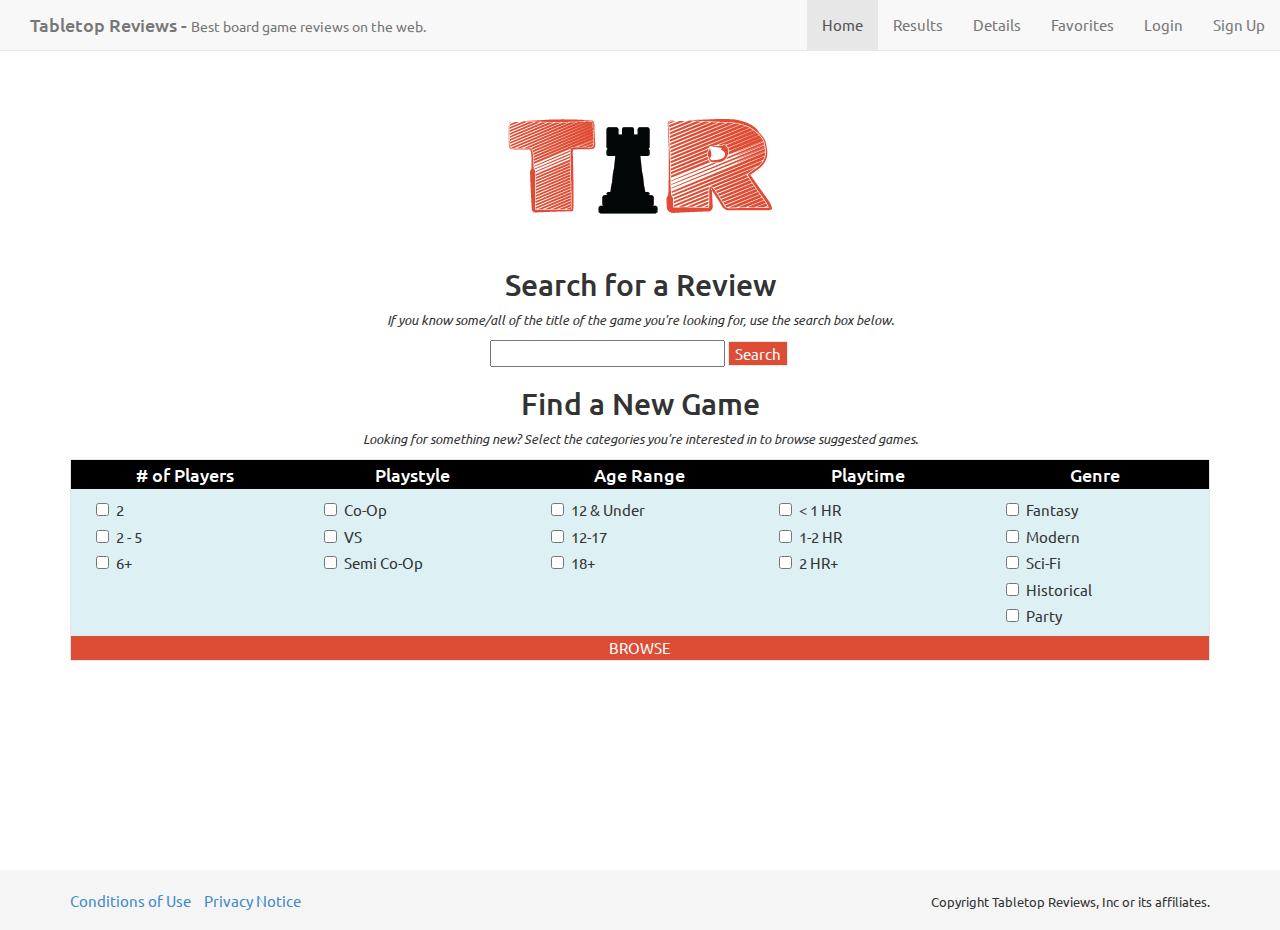
<file: index.html>
<!DOCTYPE html>
<html lang="en">

  <head>
    <meta charset="utf-8">
    <meta http-equiv="X-UA-Compatible" content="IE=edge">
    <meta name="viewport" content="width=device-width, initial-scale=1">
    <meta name="description" content="Board Game Reviews">
    <meta name="keywords" content="board, games, borad game, reviews">
    <meta name="author" content="James Stanbridge">
    <title>Tabletop Reviews</title>

    <link rel="icon" type="image" href="images/favicon.ico">

    <!-- Bootstrap -->
    <link href="css/bootstrap.min.css" rel="stylesheet">

    <!-- HTML5 Shim and Respond.js IE8 support of HTML5 elements and media queries -->
    <!-- WARNING: Respond.js doesn't work if you view the page via file:// -->
    <!--[if lt IE 9]>
      <script src="https://oss.maxcdn.com/html5shiv/3.7.2/html5shiv.min.js"></script>
      <script src="https://oss.maxcdn.com/respond/1.4.2/respond.min.js"></script>
    <![endif]-->

    <!-- Web Fonts -->
    <link href='http://fonts.googleapis.com/css?family=Ubuntu:300,400,500,700,300italic,400italic,500italic,700italic' rel='stylesheet' type='text/css'>

    <!-- My CSS -->
    <link href="css/mystyles.css" rel="stylesheet">

  </head>

  <body>


    <!-- Part 1: Wrap all page content here -->
    <div id="wrap">

      <!-- Fixed navbar -->
      <nav class="navbar navbar-default navbar-fixed-top">
  		  <div class="container-fluid">
          <div class="navbar-header">
            <button type="button" class="navbar-toggle collapsed" data-toggle="collapse" data-target="#bs-example-navbar-collapse-1">
              <span class="sr-only">Toggle navigation</span>
              <span class="icon-bar"></span>
              <span class="icon-bar"></span>
              <span class="icon-bar"></span>
            </button>
          </div>
          <div class="collapse navbar-collapse" id="bs-example-navbar-collapse-1">
      			<p class="navbar-text h4">Tabletop Reviews - <small>Best board game reviews on the web.</small></p>
            <ul class="nav navbar-nav navbar-right">
               <li class="active"><a href="index.html">Home</a></li>
               <li><a href="results.html">Results</a></li>
               <li><a href="details.html">Details</a></li>
               <li><a href="faves.html">Favorites</a></li>
               <li><a href="login.html">Login</a></li>
               <li><a href="signup.html">Sign Up</a></li>
            </ul>
          </div>
        </div>
      </nav>

      <!-- Begin page content -->
      <div class="container index">

      	<img src="images/logo.png" alt="Logo" class="img-responsive logo">
      	<div id="col-xs-12">
	      	<h2>Search for a Review</h2>
	      	<p class="subtext">If you know some/all of the title of the game you're looking for, use the search box below.</p>
	      	<form class="mser">
	      		<input type="text">
	      		<button type="button">Search</button>
	      	</form>
      	</div>
        
        <div class="hidden-xs">
        	<h2>Find a New Game</h2>
        	<p class="subtext">Looking for something new? Select the categories you're interested in to browse suggested games.</p>
        		<div id="bcon">
        			<div class="ckcol">
        				<p class="h4 bhd"># of Players</p>
        				<div class="checkbox"><label><input type="checkbox">2</label></div>
        				<div class="checkbox"><label><input type="checkbox">2 - 5</label></div>
        				<div class="checkbox"><label><input type="checkbox">6+</label></div>
        			</div>
        			<div class="ckcol">
        				<p class="h4 bhd">Playstyle</p>
  		      		<div class="checkbox"><label><input type="checkbox">Co-Op</label></div>
  		      		<div class="checkbox"><label><input type="checkbox">VS</label></div>
  		      		<div class="checkbox"><label><input type="checkbox">Semi Co-Op</label></div>
  				</div>
        			<div class="ckcol">
        				<p class="h4 bhd">Age Range</p>
  		      		<div class="checkbox"><label><input type="checkbox">12 &amp; Under</label></div>
  		      		<div class="checkbox"><label><input type="checkbox">12-17</label></div>
  		      		<div class="checkbox"><label><input type="checkbox">18+</label></div>
  				</div>
        			<div class="ckcol">
        				<p class="h4 bhd">Playtime</p>
  		      		<div class="checkbox"><label><input type="checkbox">&lt; 1 HR</label></div>
  		      		<div class="checkbox"><label><input type="checkbox">1-2 HR</label></div>
  		      		<div class="checkbox"><label><input type="checkbox">2 HR+</label></div>
  				</div>
        			<div class="ckcol">
        				<p class="h4 bhd">Genre</p>
  		      		<div class="checkbox"><label><input type="checkbox">Fantasy</label></div>
  		      		<div class="checkbox"><label><input type="checkbox">Modern</label></div>
  		      		<div class="checkbox"><label><input type="checkbox">Sci-Fi</label></div>
  		      		<div class="checkbox"><label><input type="checkbox">Historical</label></div>
  		      		<div class="checkbox"><label><input type="checkbox">Party</label></div>
        			</div>

        	<button type="button" id="browbtn">Browse</button>
        </div>

      	</div>

      </div>

      <div id="push"></div>

      </div>

      <div id="footer">
        <div class="container">
        	<p class="pull-right"><small>Copyright Tabletop Reviews, Inc or its affiliates.</small></p>
          <ul class="list-inline pull-left">
          	<li><a href="">Conditions of Use</a></li>
          	<li><a href="">Privacy Notice</a></li>
          </ul>
        </div>
      </div>
    

    <!-- jQuery (necessary for Bootstrap's JavaScript plugins) -->
    <script src="https://ajax.googleapis.com/ajax/libs/jquery/1.11.1/jquery.min.js"></script>
    <!-- Include all compiled plugins (below), or include individual files as needed -->
    <script src="js/bootstrap.min.js"></script>
  </body>

</html>
</file>
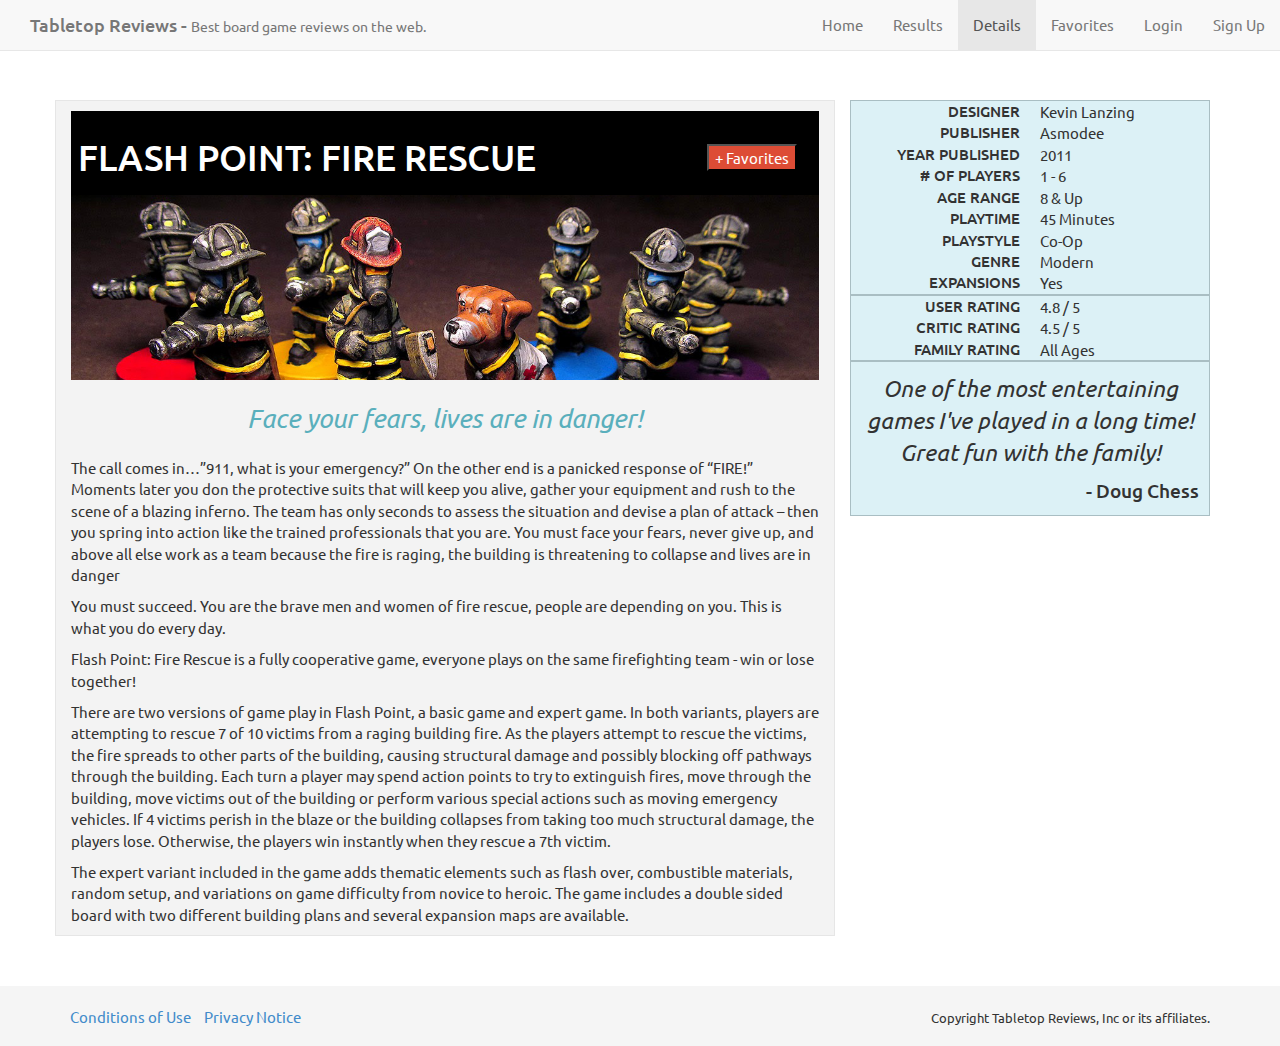
<file: details.html>
<!DOCTYPE html>
<html lang="en">

  <head>
    <meta charset="utf-8">
    <meta http-equiv="X-UA-Compatible" content="IE=edge">
    <meta name="viewport" content="width=device-width, initial-scale=1">
    <meta name="description" content="Board Game Reviews">
    <meta name="keywords" content="board, games, borad game, reviews">
    <meta name="author" content="James Stanbridge">
    <title>Details - Tabletop Reviews</title>

    <link rel="icon" type="image" href="images/favicon.ico">

    <!-- Bootstrap -->
    <link href="css/bootstrap.min.css" rel="stylesheet">

    <!-- HTML5 Shim and Respond.js IE8 support of HTML5 elements and media queries -->
    <!-- WARNING: Respond.js doesn't work if you view the page via file:// -->
    <!--[if lt IE 9]>
      <script src="https://oss.maxcdn.com/html5shiv/3.7.2/html5shiv.min.js"></script>
      <script src="https://oss.maxcdn.com/respond/1.4.2/respond.min.js"></script>
    <![endif]-->

    <!-- Web Fonts -->
    <link href='http://fonts.googleapis.com/css?family=Ubuntu:300,400,500,700,300italic,400italic,500italic,700italic' rel='stylesheet' type='text/css'>

    <!-- My CSS -->
    <link href="css/mystyles.css" rel="stylesheet">

  </head>

  <body>


    <!-- Part 1: Wrap all page content here -->
    <div id="wrap">

      <!-- Fixed navbar -->
      <nav class="navbar navbar-default navbar-fixed-top">
  		  <div class="container-fluid">
          <div class="navbar-header">
            <button type="button" class="navbar-toggle collapsed" data-toggle="collapse" data-target="#bs-example-navbar-collapse-1">
              <span class="sr-only">Toggle navigation</span>
              <span class="icon-bar"></span>
              <span class="icon-bar"></span>
              <span class="icon-bar"></span>
            </button>
          </div>
          <div class="collapse navbar-collapse" id="bs-example-navbar-collapse-1">
      			<p class="navbar-text h4">Tabletop Reviews - <small>Best board game reviews on the web.</small></p>
            <ul class="nav navbar-nav navbar-right">
               <li><a href="index.html">Home</a></li>
               <li><a href="results.html">Results</a></li>
               <li class="active"><a href="details.html">Details</a></li>
               <li><a href="faves.html">Favorites</a></li>
               <li><a href="login.html">Login</a></li>
               <li><a href="signup.html">Sign Up</a></li>
            </ul>
          </div>
        </div>
      </nav>

      <!-- Begin page content -->
      <div class="container">

		<div class="row">

			<div class="col-xs-12 col-md-8 dcon">
				<div class="clearfix pghd title">
					<p class="h1 pull-left">Flash Point: Fire Rescue</p>
					<button class="pull-right">+ Favorites</button>
				</div>
				<img src="images/fp-ban.jpg" class="img-responsive" id="limg" alt="flash point banner"><br />
				<p class="lead">Face your fears, lives are in danger!</p>
				<p>The call comes in…”911, what is your emergency?” On the other end is a panicked response of “FIRE!” Moments later you don the protective suits that will keep you alive, gather your equipment and rush to the scene of a blazing inferno. The team has only seconds to assess the situation and devise a plan of attack – then you spring into action like the trained professionals that you are. You must face your fears, never give up, and above all else work as a team because the fire is raging, the building is threatening to collapse and lives are in danger</p>
				<p>You must succeed. You are the brave men and women of fire rescue, people are depending on you. This is what you do every day.</p>
				<p>Flash Point: Fire Rescue is a fully cooperative game, everyone plays on the same firefighting team - win or lose together!</p>
				<p>There are two versions of game play in Flash Point, a basic game and expert game. In both variants, players are attempting to rescue 7 of 10 victims from a raging building fire. As the players attempt to rescue the victims, the fire spreads to other parts of the building, causing structural damage and possibly blocking off pathways through the building. Each turn a player may spend action points to try to extinguish fires, move through the building, move victims out of the building or perform various special actions such as moving emergency vehicles. If 4 victims perish in the blaze or the building collapses from taking too much structural damage, the players lose. Otherwise, the players win instantly when they rescue a 7th victim.</p>
				<p>The expert variant included in the game adds thematic elements such as flash over, combustible materials, random setup, and variations on game difficulty from novice to heroic. The game includes a double sided board with two different building plans and several expansion maps are available.</p>

			</div><!-- end 8col -->

			<div class="col-xs-12 col-md-4">

			<table class="dside">
				<tr>
					<td class="ral">Designer</td>
					<td>Kevin Lanzing</td>
				</tr>
				<tr>
					<td class="ral">Publisher</td>
					<td>Asmodee</td>
				</tr>
				<tr>
					<td class="ral">Year Published</td>
					<td>2011</td>
				</tr>
				<tr>
					<td class="ral"># of Players</td>
					<td>1 - 6</td>
				</tr>
				<tr>
					<td class="ral">Age Range</td>
					<td>8 &amp; Up</td>
				</tr>
				<tr>
					<td class="ral">Playtime</td>
					<td>45 Minutes</td>
				</tr>
				<tr>
					<td class="ral">Playstyle</td>
					<td>Co-Op</td>
				</tr>
				<tr>
					<td class="ral">Genre</td>
					<td>Modern</td>
				</tr>
				<tr>
					<td class="ral">Expansions</td>
					<td>Yes</td>
				</tr>
			</table>

			<table class="dside">
				<tr>
					<td class="ral">User Rating</td>
					<td>4.8 / 5</td>
				</tr>
				<tr>
					<td class="ral">Critic Rating</td>
					<td>4.5 / 5</td>
				</tr>
				<tr>
					<td class="ral">Family Rating</td>
					<td>All Ages</td>
				</tr>
			</table>

			<table class="dside">
				<tr class="quote">
					<td>One of the most entertaining games I've played in a long time! Great fun with the family!</td>
				</tr>
				<tr id="auth">
					<td>- Doug Chess</td>
				</tr>
			</table>				

			</div><!-- end 4 col -->

		</div><!-- end row -->

      </div><!-- end container -->

      	<div id="push"></div>

      </div><!-- end wrap -->


      <div id="footer">
        <div class="container">
        	<p class="pull-right"><small>Copyright Tabletop Reviews, Inc or its affiliates.</small></p>
          <ul class="list-inline pull-left">
          	<li><a href="">Conditions of Use</a></li>
          	<li><a href="">Privacy Notice</a></li>
          </ul>
        </div><!-- end container -->
      </div><!-- end footer -->
    

    <!-- jQuery (necessary for Bootstrap's JavaScript plugins) -->
    <script src="https://ajax.googleapis.com/ajax/libs/jquery/1.11.1/jquery.min.js"></script>
    <!-- Include all compiled plugins (below), or include individual files as needed -->
    <script src="js/bootstrap.min.js"></script>
  </body>

</html>
</file>
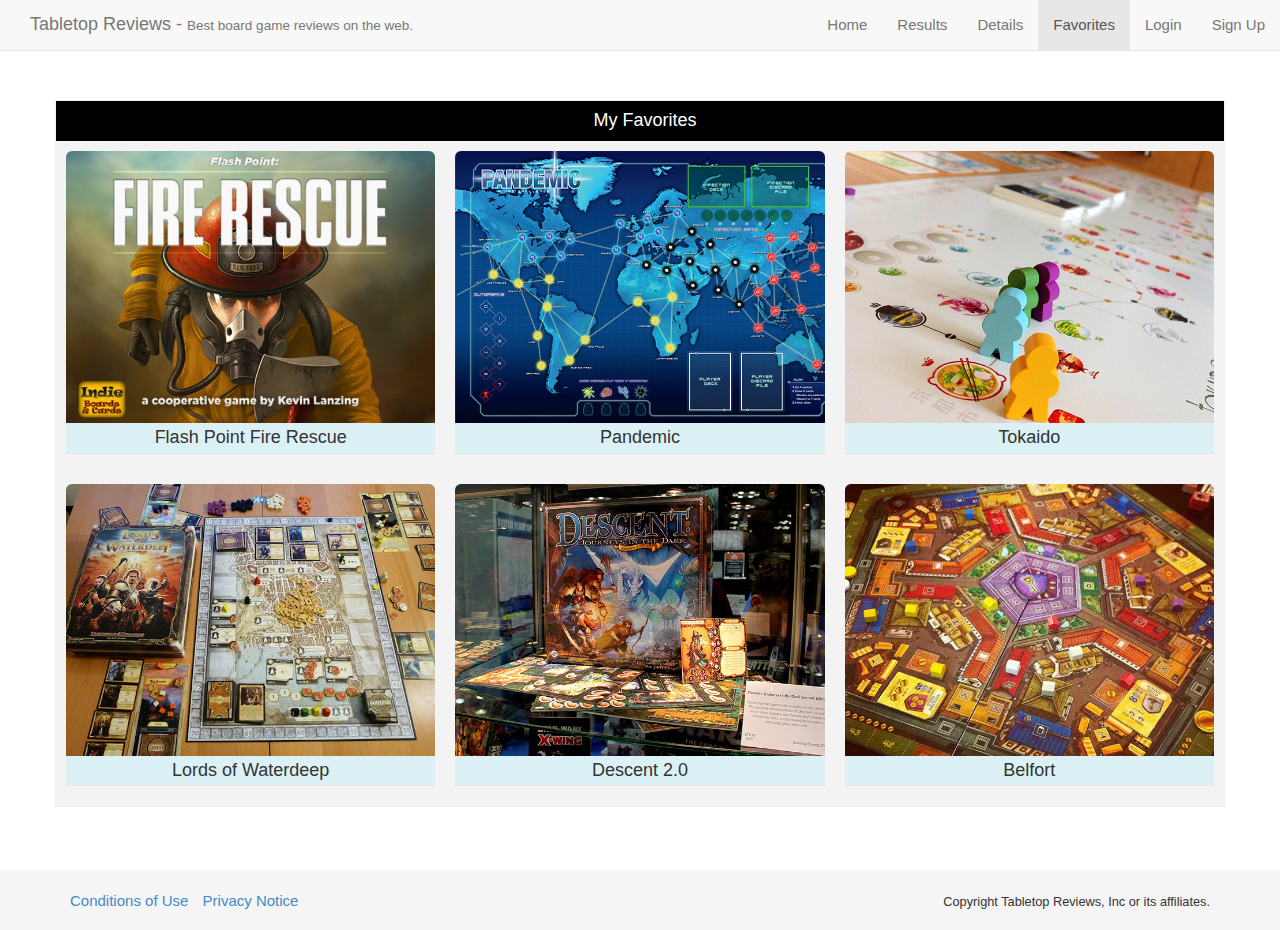
<file: faves.html>
<!DOCTYPE html>
<html lang="en">

  <head>
    <meta charset="utf-8">
    <meta http-equiv="X-UA-Compatible" content="IE=edge">
    <meta name="viewport" content="width=device-width, initial-scale=1">
    <meta name="description" content="Board Game Reviews">
    <meta name="keywords" content="board, games, borad game, reviews">
    <meta name="author" content="James Stanbridge">
    <title>Favorites - Tabletop Reviews</title>

    <link rel="icon" type="image" href="images/favicon.ico">

    <!-- Bootstrap -->
    <link href="css/bootstrap.min.css" rel="stylesheet">

    <!-- HTML5 Shim and Respond.js IE8 support of HTML5 elements and media queries -->
    <!-- WARNING: Respond.js doesn't work if you view the page via file:// -->
    <!--[if lt IE 9]>
      <script src="https://oss.maxcdn.com/html5shiv/3.7.2/html5shiv.min.js"></script>
      <script src="https://oss.maxcdn.com/respond/1.4.2/respond.min.js"></script>
    <![endif]-->

    <!-- My CSS -->
    <link href="css/mystyles.css" rel="stylesheet">

  </head>

  <body>


    <!-- Part 1: Wrap all page content here -->
    <div id="wrap">

      <!-- Fixed navbar -->
      <nav class="navbar navbar-default navbar-fixed-top">
        <div class="container-fluid">
          <div class="navbar-header">
            <button type="button" class="navbar-toggle collapsed" data-toggle="collapse" data-target="#bs-example-navbar-collapse-1">
              <span class="sr-only">Toggle navigation</span>
              <span class="icon-bar"></span>
              <span class="icon-bar"></span>
              <span class="icon-bar"></span>
            </button>
          </div>
          <div class="collapse navbar-collapse" id="bs-example-navbar-collapse-1">
            <p class="navbar-text h4">Tabletop Reviews - <small>Best board game reviews on the web.</small></p>
            <ul class="nav navbar-nav navbar-right">
               <li><a href="index.html">Home</a></li>
               <li><a href="results.html">Results</a></li>
               <li><a href="details.html">Details</a></li>
               <li class="active"><a href="faves.html">Favorites</a></li>
               <li><a href="login.html">Login</a></li>
               <li><a href="signup.html">Sign Up</a></li>
            </ul>
          </div>
        </div>
      </nav>

      <!-- Begin page content -->
      <div class="container">

		<div class="row faves">

			<div class="clearfix srt favt">
					<p class="h4">My Favorites</p>
				</div>

			<div class="col-lg-4 col-sm-6 col-xs-12 favc">
				<a href="">
					<img src="images/fp_cover.jpg" class="img-rounded img-responsive" alt="flash point fave">
				</a>
				<h4>Flash Point Fire Rescue</h4>
			</div>

			<div class="col-lg-4 col-sm-6 col-xs-12 favc">
				<a href="">
					<img src="images/fav_pand.jpg" class="img-rounded img-responsive" alt="pandemic fave">
				</a>
				<h4>Pandemic</h4>
			</div>

			<div class="col-lg-4 col-sm-6 col-xs-12 favc">
				<a href="">
					<img src="images/fav_tok.jpg" class="img-rounded img-responsive" alt="tokaido fave">
				</a>
				<h4>Tokaido</h4>
			</div>
			<!-- end set 1 -->

			<div class="col-lg-4 col-sm-6 col-xs-12 favc">
				<a href="">
					<img src="images/fav_lwd.jpg" class="img-rounded img-responsive" alt="waterdeep fave">
				</a>
				<h4>Lords of Waterdeep</h4>
			</div>

			<div class="col-lg-4 col-sm-6 col-xs-12 favc">
				<a href="">
					<img src="images/fav_desc.jpg" class="img-rounded img-responsive" alt="descent fave">
				</a>
				<h4>Descent 2.0</h4>
			</div>

			<div class="col-lg-4 col-sm-6 col-xs-12 favc">
				<a href="">
					<img src="images/fav_bf.jpg" class="img-rounded img-responsive" alt="belfort fav">
				</a>
				<h4>Belfort</h4>
			</div>
			<!-- end set 2 -->

		</div><!-- end row -->

      </div><!-- end container -->

      	<div id="push"></div>

      </div><!-- end wrap -->


      <div id="footer">
        <div class="container">
        	<p class="pull-right"><small>Copyright Tabletop Reviews, Inc or its affiliates.</small></p>
          <ul class="list-inline pull-left">
          	<li><a href="">Conditions of Use</a></li>
          	<li><a href="">Privacy Notice</a></li>
          </ul>
        </div><!-- end container -->
      </div><!-- end footer -->
    
    

    <!-- jQuery (necessary for Bootstrap's JavaScript plugins) -->
    <script src="https://ajax.googleapis.com/ajax/libs/jquery/1.11.1/jquery.min.js"></script>
    <!-- Include all compiled plugins (below), or include individual files as needed -->
    <script src="js/bootstrap.min.js"></script>
  </body>

</html>
</file>
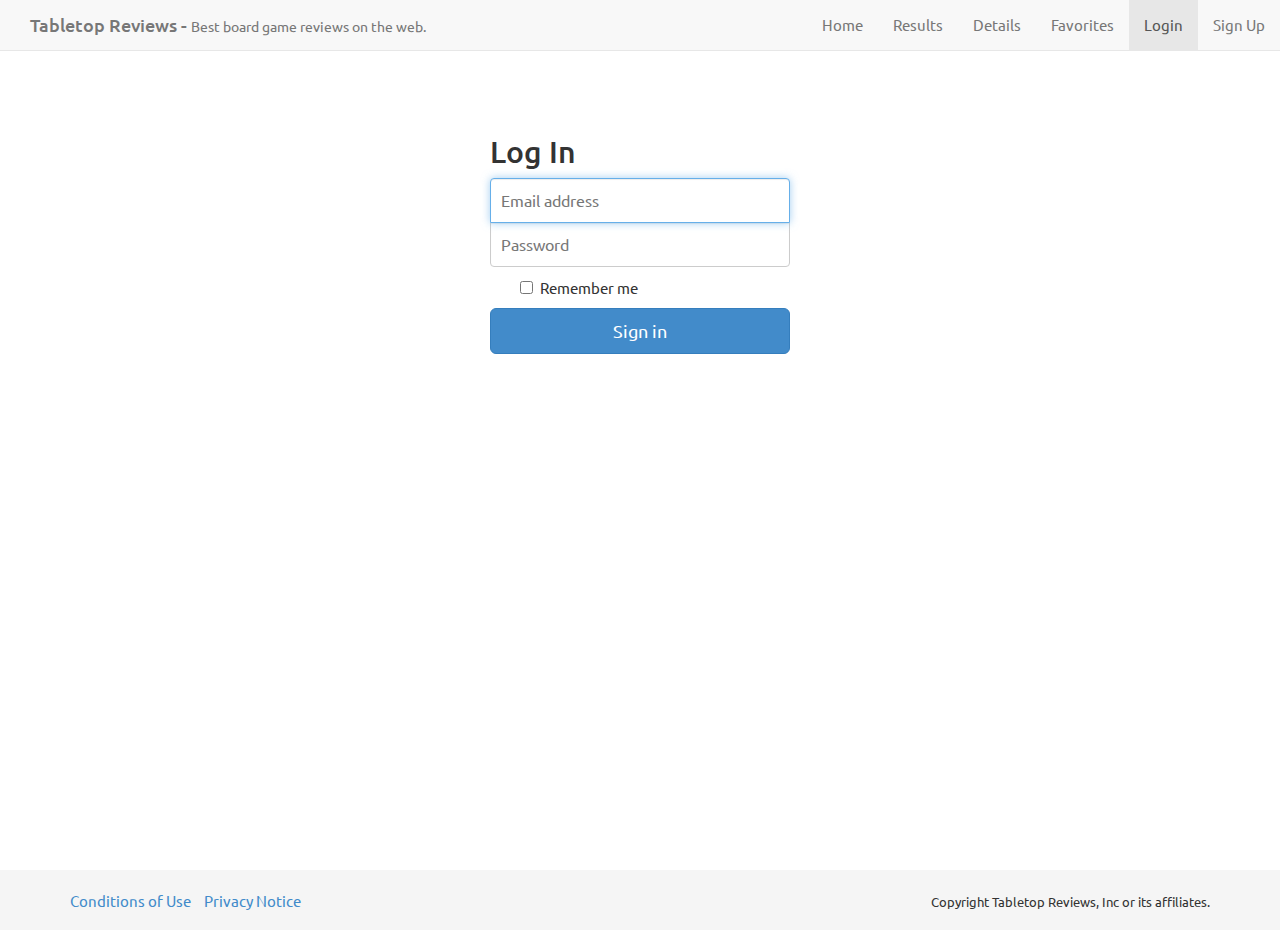
<file: login.html>
<!DOCTYPE html>
<html lang="en">

  <head>
    <meta charset="utf-8">
    <meta http-equiv="X-UA-Compatible" content="IE=edge">
    <meta name="viewport" content="width=device-width, initial-scale=1">
    <meta name="description" content="Board Game Reviews">
    <meta name="keywords" content="board, games, borad game, reviews">
    <meta name="author" content="James Stanbridge">
    <title>Login - Tabletop Reviews</title>

    <link rel="icon" type="image" href="images/favicon.ico">

    <!-- Bootstrap -->
    <link href="css/bootstrap.min.css" rel="stylesheet">

    <!-- HTML5 Shim and Respond.js IE8 support of HTML5 elements and media queries -->
    <!-- WARNING: Respond.js doesn't work if you view the page via file:// -->
    <!--[if lt IE 9]>
      <script src="https://oss.maxcdn.com/html5shiv/3.7.2/html5shiv.min.js"></script>
      <script src="https://oss.maxcdn.com/respond/1.4.2/respond.min.js"></script>
    <![endif]-->

    <!-- Web Fonts -->
    <link href='http://fonts.googleapis.com/css?family=Ubuntu:300,400,500,700,300italic,400italic,500italic,700italic' rel='stylesheet' type='text/css'>

    <!-- My CSS -->
    <link href="css/mystyles.css" rel="stylesheet">

  </head>

  <body>


    <!-- Part 1: Wrap all page content here -->
    <div id="wrap">

      <!-- Fixed navbar -->
      <nav class="navbar navbar-default navbar-fixed-top">
        <div class="container-fluid">
          <div class="navbar-header">
            <button type="button" class="navbar-toggle collapsed" data-toggle="collapse" data-target="#bs-example-navbar-collapse-1">
              <span class="sr-only">Toggle navigation</span>
              <span class="icon-bar"></span>
              <span class="icon-bar"></span>
              <span class="icon-bar"></span>
            </button>
          </div>
          <div class="collapse navbar-collapse" id="bs-example-navbar-collapse-1">
            <p class="navbar-text h4">Tabletop Reviews - <small>Best board game reviews on the web.</small></p>
            <ul class="nav navbar-nav navbar-right">
               <li><a href="index.html">Home</a></li>
               <li><a href="results.html">Results</a></li>
               <li><a href="details.html">Details</a></li>
               <li><a href="faves.html">Favorites</a></li>
               <li class="active"><a href="login.html">Login</a></li>
               <li><a href="signup.html">Sign Up</a></li>
            </ul>
          </div>
        </div>
      </nav>

      <!-- Begin page content -->
      <div class="container">

	      <form class="form-signin" role="form">
	        <h2 class="form-signin-heading">Log In</h2>
	        <input type="email" class="form-control" placeholder="Email address" required autofocus>
	        <input type="password" class="form-control" placeholder="Password" required>
	        <label class="checkbox">
	          <input type="checkbox" value="remember-me"> Remember me
	        </label>
	        <button class="btn btn-lg btn-primary btn-block" type="submit">Sign in</button>
	      </form>

      </div><!-- end container -->

      	<div id="push"></div>

      </div><!-- end wrap -->


      <div id="footer">
        <div class="container">
        	<p class="pull-right"><small>Copyright Tabletop Reviews, Inc or its affiliates.</small></p>
          <ul class="list-inline pull-left">
          	<li><a href="">Conditions of Use</a></li>
          	<li><a href="">Privacy Notice</a></li>
          </ul>
        </div><!-- end container -->
      </div><!-- end footer -->
    

    <!-- jQuery (necessary for Bootstrap's JavaScript plugins) -->
    <script src="https://ajax.googleapis.com/ajax/libs/jquery/1.11.1/jquery.min.js"></script>
    <!-- Include all compiled plugins (below), or include individual files as needed -->
    <script src="js/bootstrap.min.js"></script>
  </body>

</html>
</file>
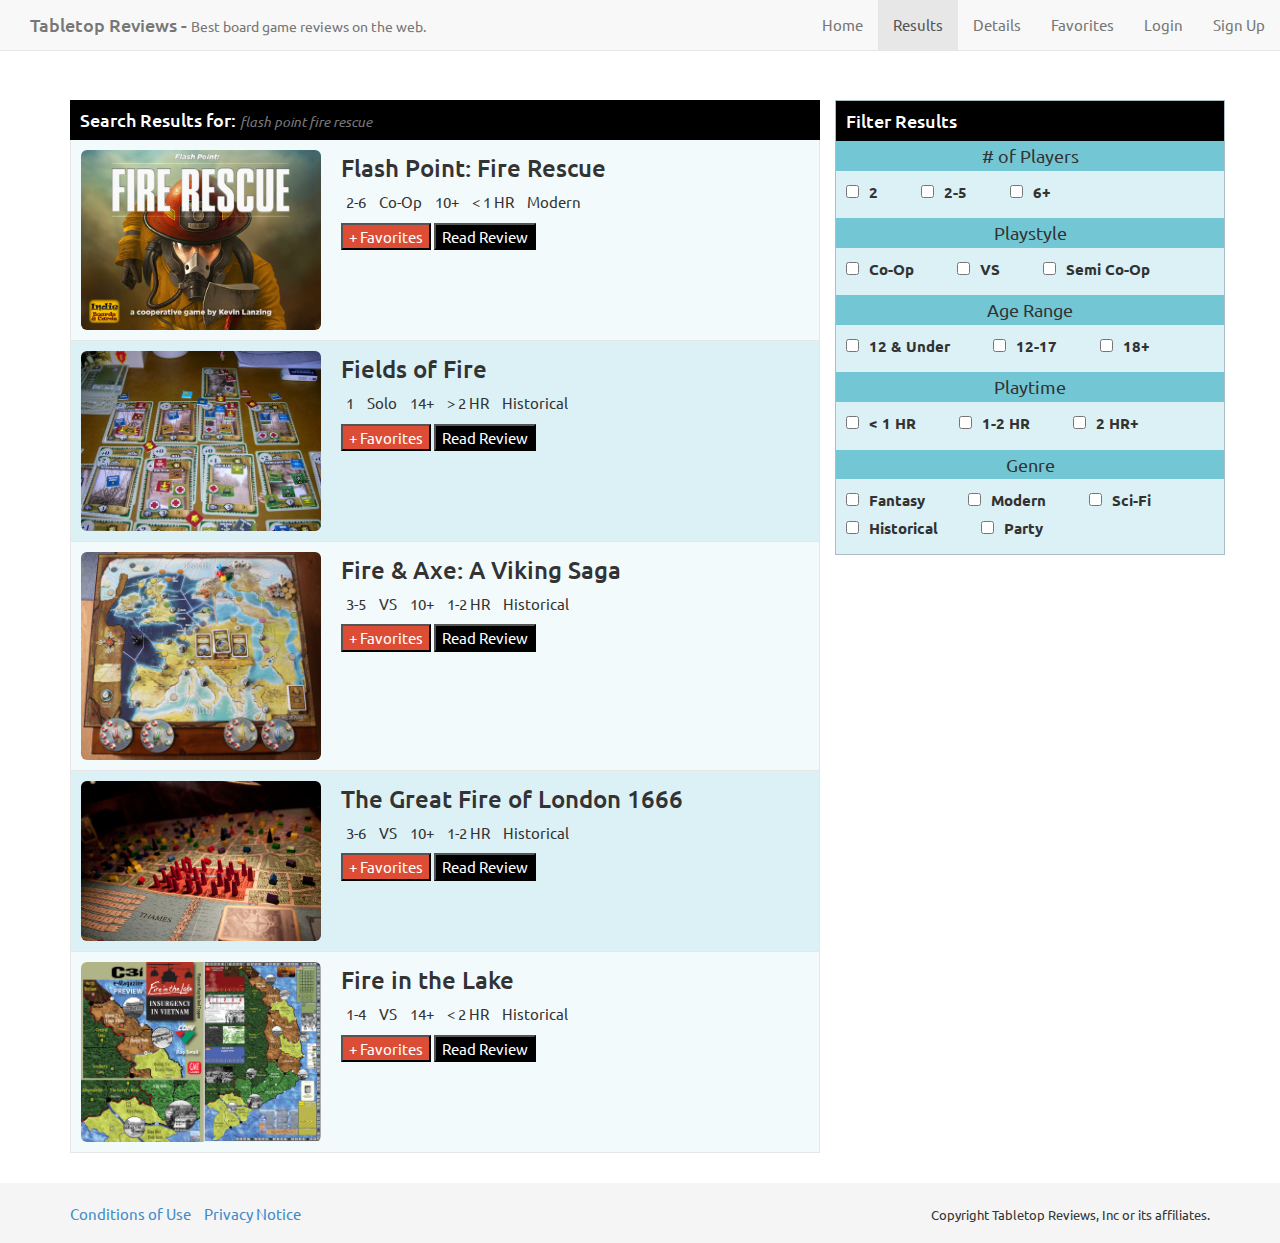
<file: results.html>
<!DOCTYPE html>
<html lang="en">

  <head>
    <meta charset="utf-8">
    <meta http-equiv="X-UA-Compatible" content="IE=edge">
    <meta name="viewport" content="width=device-width, initial-scale=1">
    <meta name="description" content="Board Game Reviews">
    <meta name="keywords" content="board, games, borad game, reviews">
    <meta name="author" content="James Stanbridge">
    <title>Results - Tabletop Reviews</title>

    <link rel="icon" type="image" href="images/favicon.ico">

    <!-- Bootstrap -->
    <link href="css/bootstrap.min.css" rel="stylesheet">

    <!-- HTML5 Shim and Respond.js IE8 support of HTML5 elements and media queries -->
    <!-- WARNING: Respond.js doesn't work if you view the page via file:// -->
    <!--[if lt IE 9]>
      <script src="https://oss.maxcdn.com/html5shiv/3.7.2/html5shiv.min.js"></script>
      <script src="https://oss.maxcdn.com/respond/1.4.2/respond.min.js"></script>
    <![endif]-->

    <!-- Web Fonts -->
    <link href='http://fonts.googleapis.com/css?family=Ubuntu:300,400,500,700,300italic,400italic,500italic,700italic' rel='stylesheet' type='text/css'>

    <!-- My CSS -->
    <link href="css/mystyles.css" rel="stylesheet">

  </head>

  <body>


    <!-- Part 1: Wrap all page content here -->
    <div id="wrap">

      <!-- Fixed navbar -->
      <nav class="navbar navbar-default navbar-fixed-top">
  		  <div class="container-fluid">
          <div class="navbar-header">
            <button type="button" class="navbar-toggle collapsed" data-toggle="collapse" data-target="#bs-example-navbar-collapse-1">
              <span class="sr-only">Toggle navigation</span>
              <span class="icon-bar"></span>
              <span class="icon-bar"></span>
              <span class="icon-bar"></span>
            </button>
          </div>
          <div class="collapse navbar-collapse" id="bs-example-navbar-collapse-1">
      			<p class="navbar-text h4">Tabletop Reviews - <small>Best board game reviews on the web.</small></p>
            <ul class="nav navbar-nav navbar-right">
               <li><a href="index.html">Home</a></li>
               <li class="active"><a href="results.html">Results</a></li>
               <li><a href="details.html">Details</a></li>
               <li><a href="faves.html">Favorites</a></li>
               <li><a href="login.html">Login</a></li>
               <li><a href="signup.html">Sign Up</a></li>
            </ul>
          </div>
        </div>
      </nav>

      <!-- Begin page content -->
      <div class="container">

		<div class="row">

			<div class="col-md-8">
				<div class="clearfix srt">
					<p class="h4 pull-left">Search Results for: <small><em>flash point fire rescue</em></small></p>
				</div>
				
				<div class="results rodd">
					<div class="imgcon pull-left ">
					<img src="images/fp_cover.jpg" alt="flash point cover" class="img-rounded img-responsive hidden-xs">
					</div>
					<div class="metainf">
					<h3>Flash Point: Fire Rescue</h3>					
						<ul class="list-inline">
							<li>2-6</li>
							<li>Co-Op</li>
							<li>10+</li>
							<li>&lt; 1 HR</li>
							<li>Modern</li>
						</ul>
						<button>+ Favorites</button>
						<button type="button" class="review">Read Review</button>
					</div>
				</div>
				<div class="results reve">
					<div class="imgcon pull-left ">
					<img src="images/fof_cover.jpg" alt="fields of fire cover" class="img-rounded img-responsive hidden-xs">
					</div>
					<div class="metainf">
					<h3>Fields of Fire</h3>					
						<ul class="list-inline">
							<li>1</li>
							<li>Solo</li>
							<li>14+</li>
							<li>&gt; 2 HR</li>
							<li>Historical</li>
						</ul>
						<button>+ Favorites</button>
						<button type="button" class="review">Read Review</button>
					</div>
				</div>
				<div class="results rodd">
					<div class="imgcon pull-left">
					<img src="images/faa_cover.jpg" alt="fire and axe cover" class="img-rounded img-responsive hidden-xs">
					</div>
					<div class="metainf">
					<h3>Fire &amp; Axe: A Viking Saga</h3>					
						<ul class="list-inline">
							<li>3-5</li>
							<li>VS</li>
							<li>10+</li>
							<li>1-2 HR</li>
							<li>Historical</li>
						</ul>
						<button>+ Favorites</button>
						<button type="button" class="review">Read Review</button>
					</div>
				</div>
				<div class="results reve">
					<div class="imgcon pull-left ">
					<img src="images/gfl_cover.jpg" alt="fire of london cover" class="img-rounded img-responsive hidden-xs">
					</div>
					<div class="metainf">
					<h3>The Great Fire of London 1666</h3>					
						<ul class="list-inline">
							<li>3-6</li>
							<li>VS</li>
							<li>10+</li>
							<li>1-2 HR</li>
							<li>Historical</li>
						</ul>
						<button>+ Favorites</button>
						<button type="button" class="review">Read Review</button>
					</div>
				</div>
				<div class="results rodd">
					<div class="imgcon pull-left ">
					<img src="images/fil_cover.jpg" alt="fire in the lake cover" class="img-rounded img-responsive hidden-xs">
					</div>
					<div class="metainf">
					<h3>Fire in the Lake</h3>					
						<ul class="list-inline">
							<li>1-4</li>
							<li>VS</li>
							<li>14+</li>
							<li>&lt; 2 HR</li>
							<li>Historical</li>
						</ul>
						<button>+ Favorites</button>
						<button type="button" class="review">Read Review</button>
					</div>
				</div>
			</div><!-- end 8col -->

			<div class="col-md-4 filter hidden-xs">
				<div class="clearfix srt">
					<p class="h4 pull-left">Filter Results</p>
				</div>
				<h4># of Players</h4>
				<form>
					<label for="2"><input type="checkbox" name="2" id="2">2</label>
					<label for="25"><input type="checkbox" name="25" id="25">2-5</label>
					<label for="6"><input type="checkbox" name="6" id="6">6+</label>
				</form>
				<h4>Playstyle</h4>
				<form>
					<label for="co"><input type="checkbox" name="co" id="co">Co-Op</label>
					<label for="vs"><input type="checkbox" name="vs" id="vs">VS</label>
					<label for="sco"><input type="checkbox" name="sco" id="sco">Semi Co-Op</label>
				</form>
				<h4>Age Range</h4>
				<form>
					<label for="12u"><input type="checkbox" name="12u" id="12u">12 &amp; Under</label>
					<label for="127"><input type="checkbox" name="127" id="127">12-17</label>
					<label for="18"><input type="checkbox" name="18" id="18">18+</label>
				</form>
				<h4>Playtime</h4>
				<form>
					<label for="1h"><input type="checkbox" name="1h" id="1h">&lt; 1 HR</label>
					<label for="12h"><input type="checkbox" name="12h" id="12h">1-2 HR</label>
					<label for="2h"><input type="checkbox" name="2h" id="2h">2 HR+</label>
				</form>
				<h4>Genre</h4>
				<form>
					<label for="fan"><input type="checkbox" name="fan" id="fan">Fantasy</label>
					<label for="mod"><input type="checkbox" name="mod" id="mod">Modern</label>
					<label for="sci"><input type="checkbox" name="sci" id="sci">Sci-Fi</label>
					<label for="hist"><input type="checkbox" name="hist" id="hist">Historical</label>
					<label for="par"><input type="checkbox" name="par" id="par">Party</label>
				</form>
			</div><!-- end 4 col -->

		</div><!-- end row -->

      </div><!-- end container -->

      	<div id="push"></div>

      </div><!-- end wrap -->


      <div id="footer">
        <div class="container">
        	<p class="pull-right"><small>Copyright Tabletop Reviews, Inc or its affiliates.</small></p>
          <ul class="list-inline pull-left">
          	<li><a href="">Conditions of Use</a></li>
          	<li><a href="">Privacy Notice</a></li>
          </ul>
        </div><!-- end container -->
      </div><!-- end footer -->
    

    <!-- jQuery (necessary for Bootstrap's JavaScript plugins) -->
    <script src="https://ajax.googleapis.com/ajax/libs/jquery/1.11.1/jquery.min.js"></script>
    <!-- Include all compiled plugins (below), or include individual files as needed -->
    <script src="js/bootstrap.min.js"></script>
  </body>

</html>
</file>
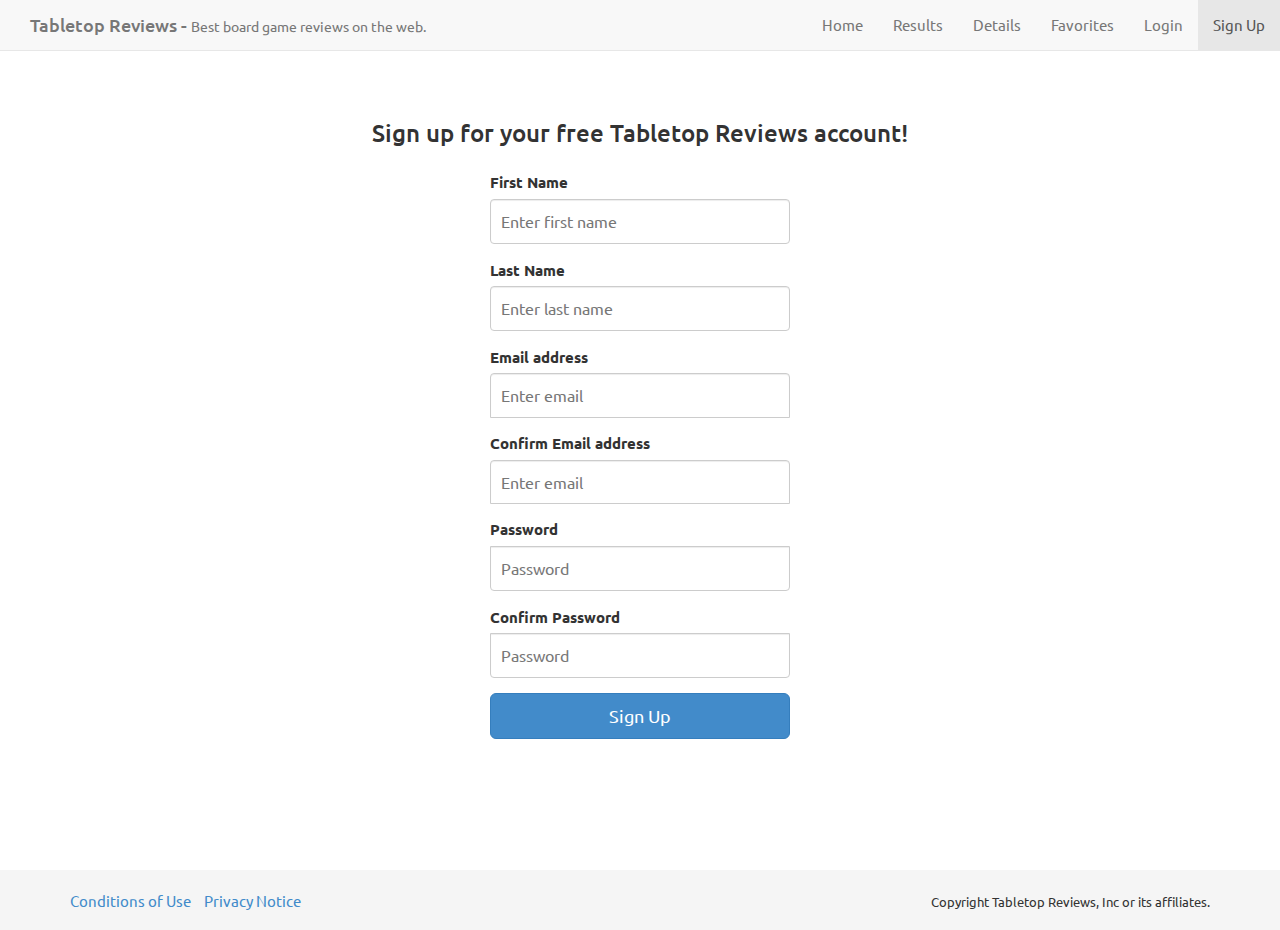
<file: signup.html>
<!DOCTYPE html>
<html lang="en">

  <head>
    <meta charset="utf-8">
    <meta http-equiv="X-UA-Compatible" content="IE=edge">
    <meta name="viewport" content="width=device-width, initial-scale=1">
    <meta name="description" content="Board Game Reviews">
    <meta name="keywords" content="board, games, borad game, reviews">
    <meta name="author" content="James Stanbridge">
    <title>Sign Up - Tabletop Reviews</title>

    <link rel="icon" type="image" href="images/favicon.ico">

    <!-- Bootstrap -->
    <link href="css/bootstrap.min.css" rel="stylesheet">

    <!-- HTML5 Shim and Respond.js IE8 support of HTML5 elements and media queries -->
    <!-- WARNING: Respond.js doesn't work if you view the page via file:// -->
    <!--[if lt IE 9]>
      <script src="https://oss.maxcdn.com/html5shiv/3.7.2/html5shiv.min.js"></script>
      <script src="https://oss.maxcdn.com/respond/1.4.2/respond.min.js"></script>
    <![endif]-->

    <!-- Web Fonts -->
    <link href='http://fonts.googleapis.com/css?family=Ubuntu:300,400,500,700,300italic,400italic,500italic,700italic' rel='stylesheet' type='text/css'>

    <!-- My CSS -->
    <link href="css/mystyles.css" rel="stylesheet">

  </head>

  <body>


    <!-- Part 1: Wrap all page content here -->
    <div id="wrap">

      <!-- Fixed navbar -->
      <nav class="navbar navbar-default navbar-fixed-top">
        <div class="container-fluid">
          <div class="navbar-header">
            <button type="button" class="navbar-toggle collapsed" data-toggle="collapse" data-target="#bs-example-navbar-collapse-1">
              <span class="sr-only">Toggle navigation</span>
              <span class="icon-bar"></span>
              <span class="icon-bar"></span>
              <span class="icon-bar"></span>
            </button>
          </div>
          <div class="collapse navbar-collapse" id="bs-example-navbar-collapse-1">
            <p class="navbar-text h4">Tabletop Reviews - <small>Best board game reviews on the web.</small></p>
            <ul class="nav navbar-nav navbar-right">
               <li><a href="index.html">Home</a></li>
               <li><a href="results.html">Results</a></li>
               <li><a href="details.html">Details</a></li>
               <li><a href="faves.html">Favorites</a></li>
               <li><a href="login.html">Login</a></li>
               <li class="active"><a href="signup.html">Sign Up</a></li>
            </ul>
          </div>
        </div>
      </nav>

      <!-- Begin page content -->
      <div class="container">

      <h3 id="cta">Sign up for your free Tabletop Reviews account!</h3>

      <form class="form-signin" role="form">
      	<div class="form-group">
    		<label for="examplefname">First Name</label>
  	  		<input type="text" class="form-control" id="examplefname" placeholder="Enter first name">
  		</div>
  		<div class="form-group">
    		<label for="examplelname">Last Name</label>
  	  		<input type="text" class="form-control" id="examplelname" placeholder="Enter last name">
  		</div>
      	<div class="form-group">
    		<label for="exampleInputEmail1">Email address</label>
  	  		<input type="email" class="form-control" id="exampleInputEmail1" placeholder="Enter email">
  		</div>
  		<div class="form-group">
    		<label for="exampleInputEmail2">Confirm Email address</label>
  	  		<input type="email" class="form-control" id="exampleInputEmail2" placeholder="Enter email">
  		</div>
  		<div class="form-group">
    		<label for="exampleInputPassword1">Password</label>
    		<input type="password" class="form-control" id="exampleInputPassword1" placeholder="Password">
  		</div>
  		<div class="form-group">
    		<label for="exampleInputPassword2">Confirm Password</label>
    		<input type="password" class="form-control" id="exampleInputPassword2" placeholder="Password">
  		</div>
        <button class="btn btn-lg btn-primary btn-block" type="submit">Sign Up</button>
      </form>

      </div><!-- end container -->

      	<div id="push"></div>

      </div><!-- end wrap -->


      <div id="footer">
        <div class="container">
        	<p class="pull-right"><small>Copyright Tabletop Reviews, Inc or its affiliates.</small></p>
          <ul class="list-inline pull-left">
          	<li><a href="">Conditions of Use</a></li>
          	<li><a href="">Privacy Notice</a></li>
          </ul>
        </div><!-- end container -->
      </div><!-- end footer -->
    

    <!-- jQuery (necessary for Bootstrap's JavaScript plugins) -->
    <script src="https://ajax.googleapis.com/ajax/libs/jquery/1.11.1/jquery.min.js"></script>
    <!-- Include all compiled plugins (below), or include individual files as needed -->
    <script src="js/bootstrap.min.js"></script>
  </body>

</html>
</file>
<file: css/mystyles.css>
html, body {
	height: 100%;
		padding-top: 50px;
	/* The html and body elements cannot have any padding or margin. */
}

/* Wrapper for page content to push down footer */
#wrap {
	min-height: 100%;
	height: auto !important;
	height: 100%;
	/* Negative indent footer by it's height */
	margin: 0 auto -60px;
}

/* Set the fixed height of the footer here */
#push, #footer {
	height: 60px;
}

#footer {
	background-color: #f5f5f5;
	padding-top: 20px;
	text-align: right;
	margin-top: 30px;
}

/* Lastly, apply responsive CSS fixes as necessary */
@media (max-width: 767px) {
	#footer {
	  margin-left: -20px;
	  margin-right: -20px;
	  padding-left: 20px;
	  padding-right: 20px;
	}
}

.form-signin {
  max-width: 330px;
  padding: 15px;
  margin: 0 auto;
}
.form-signin .form-signin-heading,
.form-signin .checkbox {
  margin-bottom: 10px;
}
.form-signin .checkbox {
  font-weight: normal;
  margin-left: 25px;
}
.form-signin .form-control {
  position: relative;
  height: auto;
  -webkit-box-sizing: border-box;
     -moz-box-sizing: border-box;
          box-sizing: border-box;
  padding: 10px;
  font-size: 16px;
}
.form-signin .form-control:focus {
  z-index: 2;
}
.form-signin input[type="email"] {
  margin-bottom: -1px;
  border-bottom-right-radius: 0;
  border-bottom-left-radius: 0;
}
.form-signin input[type="password"] {
  margin-bottom: 10px;
  border-top-left-radius: 0;
  border-top-right-radius: 0;
}

/* ===== MY STYLES ===== */
body {
	font-size: 1.5em;
	font-family: 'Ubuntu', sans-serif;
}

/* === Details Page === */

/* == Content Column == */

.title {
	background-color: #000;
	padding: 7px;
	color: #fff;
	text-transform: uppercase;
}

.title button {
	background-color: #dd4c35;
	margin-top: 26px;
	margin-right: 15px;
}

#limg {
	margin-bottom: 0px;
	padding-bottom: 0px;
}

.lead {
	font-style: italic;
	font-weight: 500;
	font-size: 1.7em;
	text-align: center;
	color: #5aafbc;
}

.dcon {
	border: 1px solid #e6e6e6;
	padding-top: 10px;
	margin-bottom: 20px;
	background-color: #f3f3f3;
}

/* == Meta Column == */
.dinf {
	background-color: #000;
	color: #fff;
	width: 50%;
	float: left;
}

.dside {
	width: 100%;
	border: 1px solid #A9BEC3;
	background-color: #dcf1f6;
}

.dside td {
	padding-left: 10px;
}

.ral {
	width: 50%;
	text-align: right;
	padding-right: 10px;
	text-transform: uppercase;
	font-weight: 500;
}

.quote {
	text-align: center;
	font-weight: 300;
	font-style: italic;
	font-size: 1.5em;
}

.quote td{
	padding-left: 0px;
	padding-top: 10px;
}

#auth {
	text-align: right;
	font-weight: 500;
	font-size: 1.25em;
}

#auth td {
	padding: 10px;
}

/* === Results Page === */
/* == Results == */
.srt {
	background-color: #000;
	padding-left: 10px;
	color: #fff;
}

div.rodd {
	background-color: #f3fafb;
}

div.reve {
	background-color: #dcf1f6;
}

.results {
	border: 1px solid #e6e6e6;
	border-top: none;
	padding: 10px;
	overflow: auto;
}

.imgcon {
	width: 33%;
	margin-right: 20px;
}

.metainf {
	margin-top: -15px;
}

.metainf button {
	background-color: #dd4c35;
	color: #fff;
}

button.review {
	background-color: #000;
}

/* == Filter == */
.filter {
	border: 1px solid #A9BEC3;
	padding: 0px;
}

.filter h4 {
	text-align: center;
	background-color: #73c7d5;
	margin: 0;
	padding: 5px;
	font-weight: 400;
}

.filter form {
	background-color: #dcf1f6;
	padding: 10px;
}

.filter form label {
	margin-right: 40px;
}

.filter input[type=checkbox] {
	margin-right: 10px;
}

/* === Favorites Page === */
.faves {
	background-color: #f3f3f3;
	border: 1px solid #efefef;
}

.favt {
	text-align: center;
}

div.favc {
	padding: 10px;
	overflow: auto;
}

.favc h4 {
	position: relative;
	text-align: center;
	margin-top: -5px;
	background-color: #dcf1f6;
	z-index: 1;
	padding: 5px;
	border-bottom: 1px solid #e6e6e6;
}

.favc img {
	width: 100%;
	margin: 0 auto;
	z-index: -1;
}

/* === Index Page === */
.logo {
	margin: 0 auto;
	padding-bottom: 20px;
}	

.subtext {
	font-size: small;
	font-style: italic;
	text-align: center;
}

.index h2 {
	text-align: center;
}

/* == Search == */

.mser {
	width: 300px;
	margin: 0 auto;
}

.mser button {
	background-color: #dd4c35;
	color: #fff;
	border: 1px solid #e6e6e6;
}

/* == Browse == */
#bcon {
	width: 100%;
	margin: 0 auto;
	background-color: #ddf1f5;
	border: 1px solid #e6e6e6;
}

.ckcol {
	width: 20%;
	float: left;
}

.bhd {
	margin: 0;
	background-color: #000;
	color: #fff;
	text-align: center;
	padding: 5px;
}

.checkbox {
	padding-left: 25px;
}

#browbtn {
	width: 100%;
	background-color: #dd4c35;
	color: #fff;
	border: none;
	text-transform: uppercase;
}

/* === Signup Page === */

#cta {
	text-align: center;
}

/* ===== Responsive Styles ===== */
@media (max-width: 991px) {
    .navbar-header {
        float: none;
    }
    .navbar-toggle {
        display: block;
    }
    .navbar-collapse {
        border-top: 1px solid transparent;
        box-shadow: inset 0 1px 0 rgba(255,255,255,0.1);
    }
    .navbar-collapse.collapse {
        display: none!important;
    }
    .navbar-nav {
        float: none!important;
        margin: 7.5px -15px;
    }
    .navbar-nav>li {
        float: none;
    }
    .navbar-nav>li>a {
        padding-top: 10px;
        padding-bottom: 10px;
    }
    /* since 3.1.0 */
    .navbar-collapse.collapse.in { 
        display: block!important;
    }
    .collapsing {
        overflow: hidden!important;
    }
}
</file>
